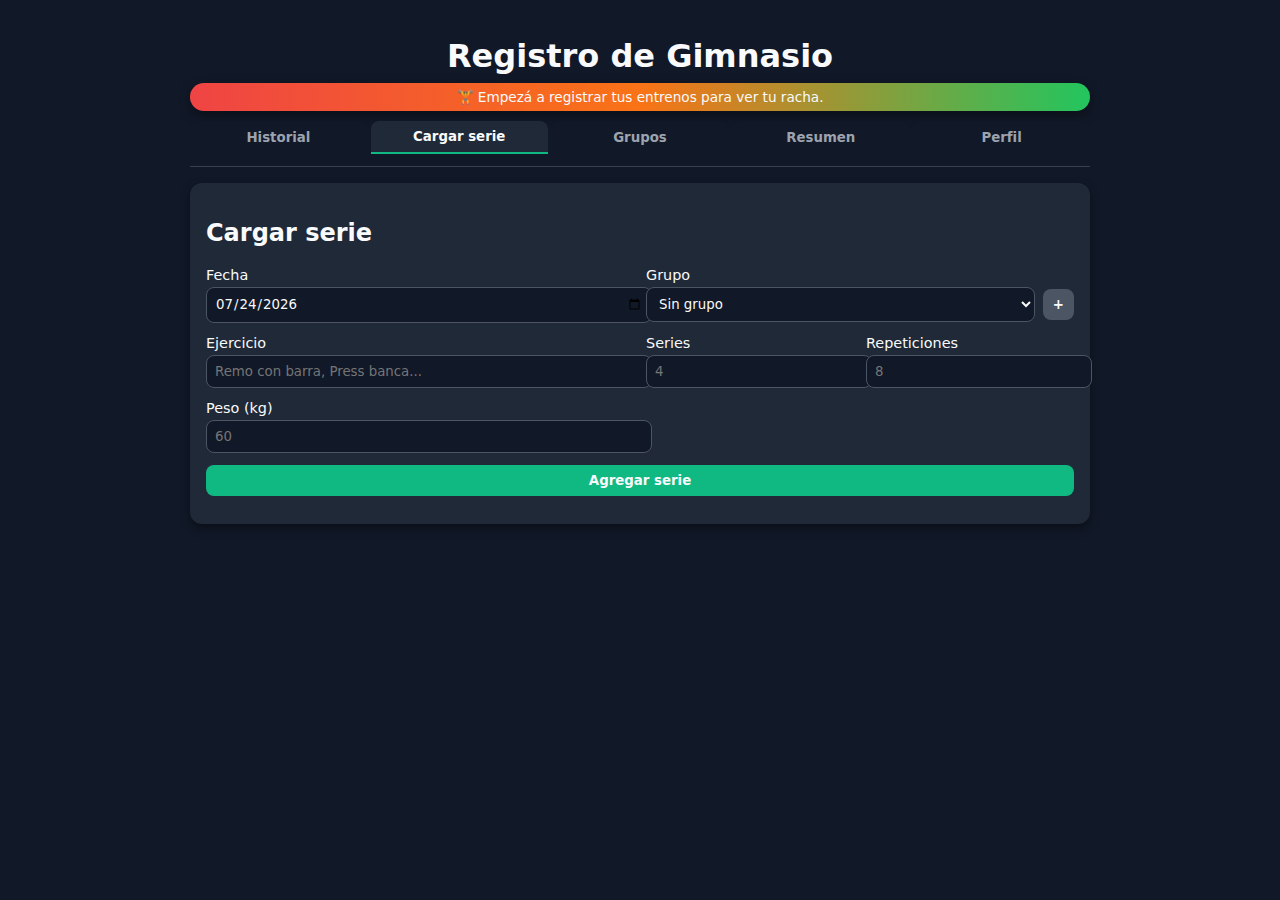
<file: index_old.html>
<!DOCTYPE html>
<html lang="es">
<head>
  <meta charset="UTF-8" />
  <meta name="viewport" content="width=device-width, initial-scale=1.0" />
  <title>Registro de Gimnasio</title>

  <!-- Color de la barra (PWA) -->
  <meta name="theme-color" content="#111827" />

  <!-- Manifest de la PWA -->
  <link rel="manifest" href="manifest.webmanifest" />

  <!-- Iconos (deben existir en /icons) -->
  <link rel="icon" type="image/png" sizes="192x192" href="icons/icon-192.png" />
  <link rel="icon" type="image/png" sizes="512x512" href="icons/icon-512.png" />
  <link rel="apple-touch-icon" href="icons/icon-192.png" />

  <!-- Estilos -->
  <style>
    body {
      font-family: system-ui, -apple-system, BlinkMacSystemFont, "Segoe UI", sans-serif;
      max-width: 900px;
      margin: 0 auto;
      padding: 16px;
      background: #111827;
      color: #f9fafb;
    }

    h1 {
      text-align: center;
      margin-bottom: 8px;
    }

    /* Banner de racha */
    .streak-banner {
      margin: 0 auto 10px auto;
      max-width: 900px;
      padding: 6px 12px;
      border-radius: 999px;
      background: linear-gradient(90deg, #ef4444, #f97316, #22c55e);
      color: #f9fafb;
      font-size: 0.85rem;
      text-align: center;
      box-shadow: 0 4px 12px rgba(0,0,0,0.4);
      white-space: nowrap;
      overflow: hidden;
      text-overflow: ellipsis;
    }

    /* Tabs / solapas */
    .tabs {
      display: flex;
      border-bottom: 1px solid #374151;
      margin-bottom: 16px;
      gap: 4px;
    }

    .tab-button {
      flex: 1;
      padding: 8px 12px;
      border: none;
      background: #111827;
      color: #9ca3af;
      cursor: pointer;
      font-weight: 600;
      border-radius: 8px 8px 0 0;
    }

    .tab-button.active {
      background: #1f2937;
      color: #f9fafb;
      border-bottom: 2px solid #10b981;
    }

    .tab-content {
      display: none;
    }

    .tab-content.active {
      display: block;
    }

    .card {
      background: #1f2937;
      padding: 16px;
      border-radius: 12px;
      box-shadow: 0 4px 10px rgba(0,0,0,0.4);
      margin-bottom: 20px;
    }

    label {
      font-size: 0.9rem;
      display: block;
      margin-bottom: 4px;
    }

    input, select, button, textarea {
      width: 100%;
      padding: 8px;
      margin-bottom: 12px;
      border-radius: 8px;
      border: 1px solid #4b5563;
      background: #111827;
      color: #f9fafb;
      font-family: inherit;
      resize: vertical;
    }

    button {
      cursor: pointer;
      font-weight: 600;
      border: none;
    }

    .btn-primary {
      background: #10b981;
    }

    .btn-danger {
      background: #b91c1c;
    }

    .btn-secondary {
      background: #4b5563;
    }

    .btn-xs {
      padding: 4px 6px;
      font-size: 0.75rem;
    }

    .btn-active {
      box-shadow: 0 0 0 2px #10b981;
    }

    table {
      width: 100%;
      border-collapse: collapse;
      font-size: 0.9rem;
    }

    th, td {
      border-bottom: 1px solid #374151;
      padding: 8px;
      text-align: center;
    }

    th {
      background: #111827;
      position: sticky;
      top: 0;
    }

    .actions {
      display: flex;
      gap: 8px;
      flex-wrap: wrap;
      margin-top: 8px;
      margin-bottom: 8px;
    }

    .actions > * {
      flex: 1 1 110px;
    }

    @media (min-width: 640px) {
      .grid-2 {
        display: grid;
        grid-template-columns: repeat(2, minmax(0, 1fr));
        gap: 12px;
      }
    }

    .summary {
      font-size: 0.85rem;
      opacity: 0.9;
      margin-bottom: 6px;
    }

    .group-row-inner {
      display: flex;
      gap: 8px;
      align-items: center;
    }

    .group-row-inner select {
      flex: 1 1 auto;
      margin-bottom: 0;
    }

    .group-add-btn {
      width: auto;
      padding-inline: 10px;
      margin-bottom: 0;
    }

    .group-new-input {
      margin-top: 4px;
    }

    /* Modal de confirmación propio */
    .app-modal-backdrop {
      position: fixed;
      inset: 0;
      background: rgba(0,0,0,0.75);
      display: none;
      align-items: center;
      justify-content: center;
      z-index: 50;
    }

    .app-modal-backdrop.active {
      display: flex;
    }

    .app-modal {
      background: #1f2937;
      border-radius: 12px;
      padding: 16px;
      max-width: 360px;
      width: 100%;
      box-shadow: 0 10px 25px rgba(0,0,0,0.6);
    }

    .app-modal h3 {
      margin: 0 0 8px 0;
      font-size: 1.05rem;
    }

    .app-modal p {
      margin: 0 0 12px 0;
      font-size: 0.9rem;
      white-space: pre-line;
    }

    .app-modal-actions {
      display: flex;
      gap: 8px;
      margin-top: 8px;
    }

    .app-modal-actions button {
      flex: 1 1 0;
      margin-bottom: 0;
    }

    /* Toast */
    #toast {
      position: fixed;
      bottom: 16px;
      left: 50%;
      transform: translateX(-50%);
      background: #111827;
      color: #f9fafb;
      padding: 8px 14px;
      border-radius: 999px;
      border: 1px solid #10b981;
      box-shadow: 0 8px 20px rgba(0,0,0,0.5);
      font-size: 0.85rem;
      display: none;
      z-index: 60;
    }

    /* Resumen */
    .summary-cards {
      display: grid;
      grid-template-columns: repeat(auto-fit, minmax(140px, 1fr));
      gap: 8px;
      margin-top: 8px;
      margin-bottom: 12px;
    }

    .summary-card {
      background: #111827;
      border-radius: 10px;
      padding: 8px;
      border: 1px solid #374151;
      font-size: 0.85rem;
    }

    .summary-card-title {
      font-weight: 600;
      margin-bottom: 4px;
    }

    #summary-chart {
      background: #111827;
      border-radius: 10px;
      border: 1px solid #374151;
      margin: 8px 0 12px 0;
    }
  </style>
</head>
<body>
  <h1>Registro de Gimnasio</h1>

  <!-- Banner de racha -->
  <div id="streak-banner" class="streak-banner">
    🏋️ Empezá a registrar tus entrenos para ver tu racha.
  </div>

  <!-- Solapas -->
  <div class="tabs">
    <button class="tab-button" data-tab="history">Historial</button>
    <button class="tab-button active" data-tab="entry">Cargar serie</button>
    <button class="tab-button" data-tab="groups">Grupos</button>
    <button class="tab-button" data-tab="summary">Resumen</button>
    <button class="tab-button" data-tab="profile">Perfil</button>
  </div>

  <!-- SOLAPA 2: Cargar serie -->
  <div id="tab-entry" class="tab-content active">
    <div class="card">
      <h2>Cargar serie</h2>
      <div id="edit-indicator" class="summary" style="display:none;color:#fbbf24;margin-bottom:8px;"></div>
      <form id="workout-form">
        <div class="grid-2">
          <div>
            <label for="date">Fecha</label>
            <input type="date" id="date" required />
          </div>
          <div>
            <label for="group-select">Grupo</label>
            <div class="group-row-inner">
              <select id="group-select">
                <option value="">Sin grupo</option>
              </select>
              <button type="button" id="group-add-btn" class="btn-secondary group-add-btn">+</button>
            </div>
            <input
              type="text"
              id="group-new"
              class="group-new-input"
              placeholder="Nuevo grupo..."
              style="display:none;"
            />
          </div>
        </div>

        <div class="grid-2">
          <div>
            <label for="exercise">Ejercicio</label>
            <input type="text" id="exercise" placeholder="Remo con barra, Press banca..." required />
          </div>
          <div class="grid-2" style="display:grid; grid-template-columns:repeat(2,minmax(0,1fr)); gap:12px;">
            <div>
              <label for="sets">Series</label>
              <input type="number" id="sets" min="1" placeholder="4" required />
            </div>
            <div>
              <label for="reps">Repeticiones</label>
              <input type="number" id="reps" min="1" placeholder="8" required />
            </div>
          </div>
        </div>

        <div class="grid-2">
          <div>
            <label for="weight">Peso (kg)</label>
            <input type="number" step="0.5" id="weight" min="0" placeholder="60" required />
          </div>
        </div>

        <button type="submit" id="submit-series" class="btn-primary">Agregar serie</button>
        <button type="button" id="cancel-edit" class="btn-secondary" style="display:none;">Cancelar edición</button>
      </form>
    </div>
  </div>

  <!-- SOLAPA 1: Historial -->
  <div id="tab-history" class="tab-content">
    <div class="card">
      <h2>Historial</h2>

      <!-- Fila 1 -->
      <div class="actions">
        <button id="filter-today" class="btn-secondary">Hoy</button>
        <button id="filter-all" class="btn-secondary">Todo</button>
        <select id="group-filter">
          <option value="all">Grupos (todos)</option>
        </select>
        <button id="delete-selected" class="btn-danger">Borrar series</button>
        <button id="clear-all" class="btn-danger">Borrar TODOS</button>
      </div>

      <!-- Fila 2: rango fechas -->
      <div class="actions">
        <input type="date" id="filter-from" />
        <input type="date" id="filter-to" />
        <button id="filter-range" class="btn-secondary">Rango fechas</button>
      </div>

      <!-- Fila 3: filtros extra -->
      <div class="actions">
        <input type="text" id="filter-exercise" placeholder="Buscar ejercicio..." />
        <button id="filter-prs" class="btn-secondary">Solo PRs</button>
        <button id="filter-advanced-clear" class="btn-secondary">Limpiar filtros extra</button>
      </div>

      <!-- Fila 4: export/import -->
      <div class="actions">
        <button id="export-json" class="btn-secondary">Exportar datos</button>
        <button id="import-json" class="btn-secondary">Importar datos</button>
        <input type="file" id="import-file" accept="application/json" style="display:none;" />
      </div>

      <div id="summary" class="summary"></div>

      <div style="max-height: 400px; overflow-y: auto; margin-top: 4px;">
        <table>
          <thead>
            <tr>
              <th></th>
              <th>Editar</th>
              <th>Fecha</th>
              <th>Grupo</th>
              <th>Ejercicio</th>
              <th>Series</th>
              <th>Reps</th>
              <th>Peso (kg)</th>
            </tr>
          </thead>
          <tbody id="log-body"></tbody>
        </table>
      </div>
    </div>
  </div>

  <!-- SOLAPA 3: Grupos -->
  <div id="tab-groups" class="tab-content">
    <div class="card">
      <h2>Grupos</h2>

      <form id="group-admin-form">
        <div class="grid-2">
          <div>
            <label for="group-admin-name">Nombre del grupo</label>
            <input type="text" id="group-admin-name" placeholder="Ej: Espalda, Pecho + Tríceps" />
          </div>
          <div>
            <label for="group-admin-info">Info del grupo (opcional)</label>
            <input type="text" id="group-admin-info" placeholder="Ej: Día de tirón, espalda y bíceps" />
          </div>
        </div>
        <button type="submit" class="btn-primary">Agregar / actualizar grupo</button>
      </form>

      <div style="max-height: 400px; overflow-y: auto; margin-top: 8px;">
        <table>
          <thead>
            <tr>
              <th></th>
              <th>#</th>
              <th>Grupo</th>
              <th>Info</th>
            </tr>
          </thead>
          <tbody id="groups-body"></tbody>
        </table>
      </div>

      <div class="actions" style="margin-top:8px;">
        <button id="groups-save-btn" class="btn-secondary">Guardar cambios de info</button>
        <button id="groups-delete-btn" class="btn-danger">Borrar grupos seleccionados</button>
      </div>
    </div>
  </div>

  <!-- SOLAPA 4: Resumen -->
  <div id="tab-summary" class="tab-content">
    <div class="card">
      <h2>Resumen</h2>

      <div class="actions">
        <button class="btn-secondary summary-period" data-period="week">Esta semana</button>
        <button class="btn-secondary summary-period" data-period="month">Este mes</button>
        <button class="btn-secondary summary-period" data-period="year">Este año</button>
        <button class="btn-secondary summary-period" data-period="all">Histórico</button>
      </div>

      <div id="summary-period-label" class="summary"></div>

      <div id="summary-stats" class="summary-cards"></div>

      <canvas id="summary-chart" height="160"></canvas>

      <h3 style="margin-top:4px; margin-bottom:4px; font-size:1rem;">PR por ejercicio</h3>
      <div style="max-height: 320px; overflow-y: auto;">
        <table>
          <thead>
            <tr>
              <th>Ejercicio</th>
              <th>PR (kg)</th>
              <th>1RM estimado (kg)</th>
              <th>Fecha</th>
              <th>Grupo</th>
            </tr>
          </thead>
          <tbody id="summary-pr-body"></tbody>
        </table>
      </div>

      <p class="summary" style="margin-top:8px;">
        Nota: el resumen usa el volumen total (series × repeticiones × peso) y tus PR como indicadores reales de progreso.
        El tiempo total se estima con los minutos por serie que configures en tu Perfil.
        No se estiman kilos de masa muscular ganada porque para eso haría falta también peso corporal, % de grasa, dieta y descanso.
      </p>
    </div>
  </div>

  <!-- SOLAPA 5: Perfil -->
  <div id="tab-profile" class="tab-content">
    <div class="card">
      <h2>Perfil</h2>
      <form id="profile-form">
        <div class="grid-2">
          <div>
            <label for="profile-name">Nombre (opcional)</label>
            <input type="text" id="profile-name" placeholder="Juan, JP, etc." />
          </div>
          <div>
            <label for="profile-birth-year">Año de nacimiento</label>
            <input type="number" id="profile-birth-year" placeholder="1995" />
          </div>
        </div>

        <div class="grid-2">
          <div>
            <label for="profile-height">Altura (cm)</label>
            <input type="number" id="profile-height" placeholder="175" />
          </div>
          <div>
            <label for="profile-weight">Peso actual (kg)</label>
            <input type="number" step="0.1" id="profile-weight" placeholder="80" />
          </div>
        </div>

        <div class="grid-2">
          <div>
            <label for="profile-minutes-per-set">Minutos por serie</label>
            <input type="number" step="0.1" id="profile-minutes-per-set" placeholder="1.5" />
          </div>
          <div>
            <label for="profile-goal">Objetivo</label>
            <input type="text" id="profile-goal" placeholder="Ganar músculo, fuerza, recomposición, etc." />
          </div>
        </div>

        <label for="profile-notes">Notas (opcional)</label>
        <textarea id="profile-notes" rows="2" placeholder="Rutina actual, recordatorios, lesiones, etc."></textarea>

        <button type="submit" class="btn-primary">Guardar perfil</button>
      </form>

      <p class="summary">
        Estos datos se guardan solo en este navegador (localStorage). Si borrás el historial del navegador, se pierden.
      </p>
    </div>
  </div>

  <!-- MODAL DE CONFIRMACIÓN -->
  <div id="confirm-modal" class="app-modal-backdrop">
    <div class="app-modal">
      <h3>Confirmar acción</h3>
      <p id="confirm-message"></p>
      <div class="app-modal-actions">
        <button id="confirm-cancel" class="btn-secondary" type="button">Cancelar</button>
        <button id="confirm-ok" class="btn-danger" type="button">Aceptar</button>
      </div>
    </div>
  </div>

  <!-- TOAST -->
  <div id="toast"></div>

  <!-- JS PRINCIPAL TODO EN UN SOLO SCRIPT -->
  <script>
    const STORAGE_KEY  = "gym-entries-v1";
    const GROUPS_KEY   = "gym-groups-v1";
    const PROFILE_KEY  = "gym-profile-v1";
    const MINUTOS_POR_SERIE_DEFAULT = 1.5;

    const form           = document.getElementById("workout-form");
    const dateInput      = document.getElementById("date");
    const exerciseInput  = document.getElementById("exercise");
    const setsInput      = document.getElementById("sets");
    const repsInput      = document.getElementById("reps");
    const weightInput    = document.getElementById("weight");
    const groupSelect    = document.getElementById("group-select");
    const groupAddBtn    = document.getElementById("group-add-btn");
    const groupNewInput  = document.getElementById("group-new");
    const submitSeriesBtn= document.getElementById("submit-series");
    const cancelEditBtn  = document.getElementById("cancel-edit");
    const editIndicator  = document.getElementById("edit-indicator");

    let editingIndex = null;

    const logBody           = document.getElementById("log-body");
    const filterTodayBtn    = document.getElementById("filter-today");
    const filterAllBtn      = document.getElementById("filter-all");
    const clearAllBtn       = document.getElementById("clear-all");
    const deleteSelectedBtn = document.getElementById("delete-selected");
    const groupFilter       = document.getElementById("group-filter");
    const summaryDiv        = document.getElementById("summary");

    const filterFromInput   = document.getElementById("filter-from");
    const filterToInput     = document.getElementById("filter-to");
    const filterRangeBtn    = document.getElementById("filter-range");

    const filterExerciseInput   = document.getElementById("filter-exercise");
    const filterPRsBtn          = document.getElementById("filter-prs");
    const filterAdvancedClear   = document.getElementById("filter-advanced-clear");
    let exerciseSearch = "";
    let onlyPRs = false;

    const exportBtn       = document.getElementById("export-json");
    const importBtn       = document.getElementById("import-json");
    const importFileInput = document.getElementById("import-file");

    const groupAdminForm      = document.getElementById("group-admin-form");
    const groupAdminNameInput = document.getElementById("group-admin-name");
    const groupAdminInfoInput = document.getElementById("group-admin-info");
    const groupsBody          = document.getElementById("groups-body");
    const groupsSaveBtn       = document.getElementById("groups-save-btn");
    const groupsDeleteBtn     = document.getElementById("groups-delete-btn");

    const summaryPeriodLabel = document.getElementById("summary-period-label");
    const summaryStatsDiv    = document.getElementById("summary-stats");
    const summaryPrBody      = document.getElementById("summary-pr-body");
    const summaryPeriodBtns  = document.querySelectorAll(".summary-period");
    const summaryChart       = document.getElementById("summary-chart");
    const chartCtx           = summaryChart.getContext("2d");

    const profileForm          = document.getElementById("profile-form");
    const profileNameInput     = document.getElementById("profile-name");
    const profileBirthYearInput= document.getElementById("profile-birth-year");
    const profileHeightInput   = document.getElementById("profile-height");
    const profileWeightInput   = document.getElementById("profile-weight");
    const profileGoalInput     = document.getElementById("profile-goal");
    const profileNotesInput    = document.getElementById("profile-notes");
    const profileMinutesInput  = document.getElementById("profile-minutes-per-set");

    const tabButtons  = document.querySelectorAll(".tab-button");
    const tabContents = document.querySelectorAll(".tab-content");

    const confirmModal    = document.getElementById("confirm-modal");
    const confirmMessage  = document.getElementById("confirm-message");
    const confirmCancel   = document.getElementById("confirm-cancel");
    const confirmOk       = document.getElementById("confirm-ok");
    let confirmHandler    = null;

    const toastEl = document.getElementById("toast");
    let toastTimeout = null;

    const streakBanner = document.getElementById("streak-banner");

    let profile = null;

    function openConfirm(message, onConfirm) {
      confirmMessage.textContent = message;
      confirmHandler = onConfirm;
      confirmModal.classList.add("active");
    }

    function closeConfirm() {
      confirmModal.classList.remove("active");
      confirmHandler = null;
    }

    confirmCancel.addEventListener("click", () => closeConfirm());
    confirmOk.addEventListener("click", () => {
      if (typeof confirmHandler === "function") confirmHandler();
      closeConfirm();
    });

    function showToast(message, duration = 2500) {
      toastEl.textContent = message;
      toastEl.style.display = "block";
      if (toastTimeout) clearTimeout(toastTimeout);
      toastTimeout = setTimeout(() => {
        toastEl.style.display = "none";
      }, duration);
    }

    function activateTab(name) {
      tabButtons.forEach(btn => {
        btn.classList.toggle("active", btn.dataset.tab === name);
      });
      tabContents.forEach(tab => {
        tab.classList.toggle("active", tab.id === "tab-" + name);
      });
    }

    tabButtons.forEach(btn => {
      btn.addEventListener("click", () => activateTab(btn.dataset.tab));
    });

    function setToday() {
      const today = new Date();
      const yyyy = today.getFullYear();
      const mm   = String(today.getMonth() + 1).padStart(2, "0");
      const dd   = String(today.getDate()).padStart(2, "0");
      dateInput.value = `${yyyy}-${mm}-${dd}`;
    }

    function loadEntries() {
      try {
        const raw = localStorage.getItem(STORAGE_KEY);
        return raw ? JSON.parse(raw) : [];
      } catch {
        return [];
      }
    }

    function saveEntries(entries) {
      localStorage.setItem(STORAGE_KEY, JSON.stringify(entries));
    }

    function loadGroups() {
      try {
        const raw = localStorage.getItem(GROUPS_KEY);
        if (!raw) return [];
        const data = JSON.parse(raw);
        if (!Array.isArray(data)) return [];
        if (data.length === 0) return [];
        if (typeof data[0] === "string") {
          return data.map(name => ({ name: String(name), info: "" }));
        }
        if (typeof data[0] === "object" && data[0] && "name" in data[0]) {
          return data.map(g => ({ name: String(g.name), info: g.info ? String(g.info) : "" }));
        }
        return [];
      } catch {
        return [];
      }
    }

    function saveGroups(groups) {
      localStorage.setItem(GROUPS_KEY, JSON.stringify(groups));
    }

    function loadProfile() {
      try {
        const raw = localStorage.getItem(PROFILE_KEY);
        return raw ? JSON.parse(raw) : {};
      } catch {
        return {};
      }
    }

    function saveProfile(newProfile) {
      localStorage.setItem(PROFILE_KEY, JSON.stringify(newProfile));
    }

    function ensureGroupStored(groupName) {
      const name = String(groupName || "").trim();
      if (!name) return;
      let groups = loadGroups();
      if (!groups.some(g => g.name === name)) {
        groups.push({ name, info: "" });
        groups.sort((a, b) => a.name.localeCompare(b.name));
        saveGroups(groups);
      }
    }

    function initGroupsFromEntriesIfEmpty() {
      let groups = loadGroups();
      if (groups.length > 0) return;

      const entries = loadEntries();
      const set = new Set();
      entries.forEach(e => {
        if (e.group && String(e.group).trim() !== "") set.add(String(e.group).trim());
      });

      groups = Array.from(set)
        .sort((a, b) => a.localeCompare(b))
        .map(name => ({ name, info: "" }));

      saveGroups(groups);
    }

    function populateGroupSelect(selected = "") {
      const groups = loadGroups();
      groupSelect.innerHTML = "";
      const optNone = document.createElement("option");
      optNone.value = "";
      optNone.textContent = "Sin grupo";
      groupSelect.appendChild(optNone);

      groups.forEach(g => {
        const opt = document.createElement("option");
        opt.value = g.name;
        opt.textContent = g.name;
        groupSelect.appendChild(opt);
      });

      if (selected && groups.some(g => g.name === selected)) {
        groupSelect.value = selected;
      } else {
        groupSelect.value = "";
      }
    }

    function fillProfileForm() {
      const p = profile || {};
      profileNameInput.value      = p.name || "";
      profileBirthYearInput.value = p.birthYear || "";
      profileHeightInput.value    = p.height || "";
      profileWeightInput.value    = p.weight || "";
      profileGoalInput.value      = p.goal || "";
      profileNotesInput.value     = p.notes || "";
      const mins = p.minutesPerSet != null ? p.minutesPerSet : MINUTOS_POR_SERIE_DEFAULT;
      profileMinutesInput.value   = mins;
    }

    function resetEditMode() {
      editingIndex = null;
      submitSeriesBtn.textContent = "Agregar serie";
      cancelEditBtn.style.display = "none";
      editIndicator.style.display = "none";
      editIndicator.textContent   = "";
      form.reset();
      setToday();
      groupNewInput.style.display = "none";
      groupNewInput.value = "";
    }

    let currentFilter = "today";
    let currentGroup  = "all";
    let currentFrom   = "";
    let currentTo     = "";

    function renderEntries() {
      const entries = loadEntries();
      logBody.innerHTML = "";
      summaryDiv.textContent = "";

      let todayStr = null;
      if (currentFilter === "today") {
        const d  = new Date();
        const yy = d.getFullYear();
        const mm = String(d.getMonth() + 1).padStart(2, "0");
        const dd = String(d.getDate()).padStart(2, "0");
        todayStr = `${yy}-${mm}-${dd}`;
      }

      let filtered = entries
        .map((e, index) => ({ ...e, index }))
        .filter(e => {
          if (currentFilter === "today") {
            return e.date === todayStr;
          }
          if (currentFilter === "range") {
            if (currentFrom && e.date < currentFrom) return false;
            if (currentTo && e.date > currentTo)   return false;
          }
          return true;
        });

      const uniqueGroups = Array.from(
        new Set(
          filtered.map(r => r.group || "").filter(g => g.trim() !== "")
        )
      ).sort((a, b) => a.localeCompare(b));

      groupFilter.innerHTML = "";
      const optAll = document.createElement("option");
      optAll.value = "all";
      optAll.textContent = "Grupos (todos)";
      groupFilter.appendChild(optAll);
      uniqueGroups.forEach(g => {
        const opt = document.createElement("option");
        opt.value = g;
        opt.textContent = g;
        groupFilter.appendChild(opt);
      });

      if (currentGroup !== "all" && !uniqueGroups.includes(currentGroup)) {
        currentGroup = "all";
      }
      groupFilter.value = currentGroup;

      if (currentGroup !== "all") {
        filtered = filtered.filter(r => (r.group || "") === currentGroup);
      }

      if (exerciseSearch.trim()) {
        const s = exerciseSearch.trim().toLowerCase();
        filtered = filtered.filter(e => (e.exercise || "").toLowerCase().includes(s));
      }

      if (onlyPRs) {
        const maxByExercise = {};
        filtered.forEach(e => {
          const ex = e.exercise || "";
          const w  = Number(e.weight) || 0;
          if (!(ex in maxByExercise) || w > maxByExercise[ex]) {
            maxByExercise[ex] = w;
          }
        });
        filtered = filtered.filter(e => {
          const ex = e.exercise || "";
          const w  = Number(e.weight) || 0;
          return maxByExercise[ex] != null && w === maxByExercise[ex];
        });
      }

      filtered.sort((a, b) => b.date.localeCompare(a.date));

      if (filtered.length === 0) {
        const tr = document.createElement("tr");
        const td = document.createElement("td");
        td.colSpan = 8;
        td.textContent = "Sin registros para el filtro actual.";
        tr.appendChild(td);
        logBody.appendChild(tr);
        return;
      }

      if (currentGroup !== "all") {
        const totalSeries = filtered.reduce((acc, r) => acc + (Number(r.sets) || 0), 0);
        const totalReps   = filtered.reduce((acc, r) => acc + (Number(r.sets) || 0) * (Number(r.reps) || 0), 0);
        const maxPeso     = filtered.reduce((max, r) => Math.max(max, Number(r.weight) || 0), 0);

        summaryDiv.textContent =
          `Grupo: ${currentGroup} | Series totales: ${totalSeries} | Reps estimadas: ${totalReps} | Peso máximo: ${maxPeso} kg`;
      }

      filtered.forEach(entry => {
        const tr = document.createElement("tr");
        tr.innerHTML = `
          <td><input type="checkbox" class="row-select" data-index="${entry.index}"></td>
          <td><button type="button" class="btn-secondary btn-xs edit-entry" data-index="${entry.index}">✏️</button></td>
          <td>${entry.date}</td>
          <td>${entry.group || "-"}</td>
          <td>${entry.exercise}</td>
          <td>${entry.sets}</td>
          <td>${entry.reps}</td>
          <td>${entry.weight}</td>
        `;
        logBody.appendChild(tr);
      });
    }

    function renderGroupsTab() {
      const groups = loadGroups();
      groupsBody.innerHTML = "";

      if (groups.length === 0) {
        const tr = document.createElement("tr");
        const td = document.createElement("td");
        td.colSpan = 4;
        td.textContent = "Todavía no tenés grupos creados.";
        tr.appendChild(td);
        groupsBody.appendChild(tr);
        return;
      }

      groups.forEach((g, idx) => {
        const tr = document.createElement("tr");
        tr.dataset.name = g.name;
        const safeInfo = (g.info || "").replace(/"/g, "&quot;");
        tr.innerHTML = `
          <td><input type="checkbox" class="group-select" data-name="${g.name}"></td>
          <td>${idx + 1}</td>
          <td>${g.name}</td>
          <td><input type="text" value="${safeInfo}" /></td>
        `;
        groupsBody.appendChild(tr);
      });
    }

    function parseDate(dateStr) {
      if (!dateStr) return null;
      const [y, m, d] = dateStr.split("-").map(Number);
      return new Date(y, m - 1, d);
    }

    function getEntriesForPeriod(period) {
      const entries = loadEntries();
      const today = new Date();
      const todayStart = new Date(today.getFullYear(), today.getMonth(), today.getDate());

      return entries.filter(e => {
        const d = parseDate(e.date);
        if (!d) return false;
        const dayStart = new Date(d.getFullYear(), d.getMonth(), d.getDate());
        const diffDays = (todayStart - dayStart) / (1000 * 60 * 60 * 24);

        if (period === "week") {
          return diffDays >= 0 && diffDays < 7;
        } else if (period === "month") {
          return d.getFullYear() === today.getFullYear() &&
                 d.getMonth() === today.getMonth();
        } else if (period === "year") {
          return d.getFullYear() === today.getFullYear();
        } else {
          return true;
        }
      });
    }

    function humanLabelForPeriod(period) {
      if (period === "week")  return "Esta semana (últimos 7 días)";
      if (period === "month") return "Este mes";
      if (period === "year")  return "Este año";
      return "Todo el historial";
    }

    function computeStreaks() {
      const entries = loadEntries();
      const datesSet = new Set(entries.map(e => e.date).filter(Boolean));
      const dates = Array.from(datesSet)
        .map(parseDate)
        .filter(Boolean)
        .sort((a, b) => a - b);

      if (dates.length === 0) return { current: 0, best: 0 };

      let best = 1;
      let current = 1;

      for (let i = 1; i < dates.length; i++) {
        const diffDays = (dates[i] - dates[i-1]) / (1000 * 60 * 60 * 24);
        if (diffDays === 1) {
          current++;
          if (current > best) best = current;
        } else if (diffDays > 1) {
          current = 1;
        }
      }

      const today = new Date();
      const last = dates[dates.length - 1];
      const diffToToday = (new Date(today.getFullYear(), today.getMonth(), today.getDate()) -
                           new Date(last.getFullYear(), last.getMonth(), last.getDate())) /
                          (1000 * 60 * 60 * 24);
      let currentFromToday = current;
      if (diffToToday > 1) currentFromToday = 0;

      return { current: currentFromToday, best };
    }

    function updateStreakBanner() {
      const { current, best } = computeStreaks();

      if (current > 0) {
        const daysText = current === 1 ? "1 día" : current + " días";
        streakBanner.textContent =
          `🔥 Llevás una racha de ${daysText} entrenando seguido. ¡Seguí así! 💪 (Mejor racha: ${best} días)`;
      } else if (best > 0) {
        streakBanner.textContent =
          `🏁 Tu mejor racha fue de ${best} días seguidos. ¡Hoy podés arrancar otra!`;
      } else {
        streakBanner.textContent =
          "🏋️ Empezá a registrar tus entrenos para ver tu racha.";
      }
    }

    function computeWeeklyVolume() {
      const entries = loadEntries();
      const weeks = {};

      entries.forEach(e => {
        const d = parseDate(e.date);
        if (!d) return;
        const sets = Number(e.sets) || 0;
        const reps = Number(e.reps) || 0;
        const w    = Number(e.weight) || 0;
        const vol  = sets * reps * w;

        const year = d.getFullYear();
        const startOfYear = new Date(year, 0, 1);
        const dayOfYear = Math.floor((d - startOfYear) / (1000*60*60*24)) + 1;
        const weekNum = Math.ceil(dayOfYear / 7);

        const key = `${year}-W${String(weekNum).padStart(2,"0")}`;
        weeks[key] = (weeks[key] || 0) + vol;
      });

      return Object.entries(weeks)
        .map(([week, volume]) => ({ week, volume }))
        .sort((a, b) => a.week.localeCompare(b.week))
        .slice(-8);
    }

    function drawWeeklyChart() {
      const data = computeWeeklyVolume();
      const ctx = chartCtx;
      const canvas = summaryChart;
      ctx.clearRect(0, 0, canvas.width, canvas.height);

      if (data.length === 0) {
        ctx.fillStyle = "#9ca3af";
        ctx.font = "12px system-ui";
        ctx.fillText("Sin datos suficientes para gráfico semanal.", 10, canvas.height / 2);
        return;
      }

      const padding = 20;
      const w = canvas.width;
      const h = canvas.height;
      const innerW = w - padding * 2;
      const innerH = h - padding * 2;

      const maxVol = Math.max(...data.map(d => d.volume)) || 1;

      const barWidth = innerW / data.length * 0.6;
      const gap = innerW / data.length * 0.4;

      ctx.strokeStyle = "#4b5563";
      ctx.beginPath();
      ctx.moveTo(padding, padding + innerH);
      ctx.lineTo(padding + innerW, padding + innerH);
      ctx.stroke();

      ctx.fillStyle = "#10b981";

      data.forEach((item, idx) => {
        const x = padding + idx * (barWidth + gap) + gap / 2;
        const barHeight = innerH * (item.volume / maxVol);
        const y = padding + innerH - barHeight;
        ctx.fillRect(x, y, barWidth, barHeight);
      });

      ctx.fillStyle = "#9ca3af";
      ctx.font = "10px system-ui";
      data.forEach((item, idx) => {
        const x = padding + idx * (barWidth + gap) + gap / 2;
        const label = item.week.slice(-3);
        ctx.fillText(label, x, h - 5);
      });
    }

    function renderSummary(period) {
      const entries = getEntriesForPeriod(period);
      summaryPeriodLabel.textContent = humanLabelForPeriod(period);
      summaryStatsDiv.innerHTML = "";
      summaryPrBody.innerHTML = "";

      if (entries.length === 0) {
        summaryStatsDiv.innerHTML = "<div class='summary-card'>Sin registros para este período.</div>";
        drawWeeklyChart();
        updateStreakBanner();
        return;
      }

      let totalSeries = 0;
      let totalReps   = 0;
      let totalVolume = 0;
      const daysSet   = new Set();
      const exerciseCounts = {};
      const prs = {};

      entries.forEach(e => {
        const sets = Number(e.sets) || 0;
        const reps = Number(e.reps) || 0;
        const w    = Number(e.weight) || 0;

        totalSeries += sets;
        totalReps   += sets * reps;
        totalVolume += sets * reps * w;

        if (e.date) daysSet.add(e.date);

        const exName = e.exercise || "Sin nombre";
        exerciseCounts[exName] = (exerciseCounts[exName] || 0) + 1;

        const est1RM = w * (1 + (reps / 30));

        if (!prs[exName] || est1RM > prs[exName].est1RM) {
          prs[exName] = {
            weight: w,
            reps,
            est1RM,
            date: e.date,
            group: e.group || ""
          };
        }
      });

      const daysTrained = daysSet.size;
      const avgSeriesPerDay = daysTrained ? (totalSeries / daysTrained) : 0;
      const avgVolumePerDay = daysTrained ? (totalVolume / daysTrained) : 0;

      const minutesPerSet = profile && profile.minutesPerSet
        ? Number(profile.minutesPerSet)
        : MINUTOS_POR_SERIE_DEFAULT;

      const totalMinutes = totalSeries * minutesPerSet;
      const totalHours   = totalMinutes / 60;
      const minutesPerDay = daysTrained ? totalMinutes / daysTrained : 0;

      const streaks = computeStreaks();

      let mostFreqExercise = "-";
      let mostFreqCount = 0;
      Object.entries(exerciseCounts).forEach(([name, count]) => {
        if (count > mostFreqCount) {
          mostFreqCount = count;
          mostFreqExercise = name;
        }
      });

      const formatNumber = (n, dec = 1) =>
        n.toLocaleString("es-AR", { maximumFractionDigits: dec });

      const perfilTexto = (() => {
        const parts = [];
        if (profile && profile.height) parts.push(`${profile.height} cm`);
        if (profile && profile.weight) parts.push(`${profile.weight} kg`);
        if (profile && profile.goal)   parts.push(profile.goal);
        return parts.length ? parts.join(" · ") : "Sin datos de perfil";
      })();

      summaryStatsDiv.innerHTML = `
        <div class="summary-card">
          <div class="summary-card-title">Series totales</div>
          <div>${formatNumber(totalSeries,0)}</div>
        </div>
        <div class="summary-card">
          <div class="summary-card-title">Reps totales</div>
          <div>${formatNumber(totalReps,0)}</div>
        </div>
        <div class="summary-card">
          <div class="summary-card-title">Volumen total</div>
          <div>${formatNumber(totalVolume)} kg</div>
        </div>
        <div class="summary-card">
          <div class="summary-card-title">Días entrenados</div>
          <div>${daysTrained}</div>
        </div>
        <div class="summary-card">
          <div class="summary-card-title">Series / día</div>
          <div>${formatNumber(avgSeriesPerDay)}</div>
        </div>
        <div class="summary-card">
          <div class="summary-card-title">Volumen / día</div>
          <div>${formatNumber(avgVolumePerDay)} kg</div>
        </div>
        <div class="summary-card">
          <div class="summary-card-title">Ejercicio más frecuente</div>
          <div>${mostFreqExercise}</div>
        </div>
        <div class="summary-card">
          <div class="summary-card-title">Tiempo estimado</div>
          <div>${formatNumber(totalHours)} h totales<br>${formatNumber(minutesPerDay)} min/día<br>Serie ~ ${formatNumber(minutesPerSet)} min</div>
        </div>
        <div class="summary-card">
          <div class="summary-card-title">Racha</div>
          <div>Actual: ${streaks.current} días<br>Mejor: ${streaks.best} días</div>
        </div>
        <div class="summary-card">
          <div class="summary-card-title">Datos perfil</div>
          <div>${perfilTexto}</div>
        </div>
      `;

      const exNames = Object.keys(prs).sort((a, b) => a.localeCompare(b));
      exNames.forEach(name => {
        const pr = prs[name];
        const tr = document.createElement("tr");
        tr.innerHTML = `
          <td>${name}</td>
          <td>${formatNumber(pr.weight)}</td>
          <td>${formatNumber(pr.est1RM)}</td>
          <td>${pr.date || "-"}</td>
          <td>${pr.group || "-"}</td>
        `;
        summaryPrBody.appendChild(tr);
      });

      drawWeeklyChart();
      updateStreakBanner();
    }

    summaryPeriodBtns.forEach(btn => {
      btn.addEventListener("click", () => renderSummary(btn.dataset.period));
    });

    groupAddBtn.addEventListener("click", () => {
      if (groupNewInput.style.display === "none") {
        groupNewInput.style.display = "block";
        groupNewInput.focus();
      } else {
        groupNewInput.style.display = "none";
        groupNewInput.value = "";
      }
    });

    form.addEventListener("submit", (e) => {
      e.preventDefault();

      const date     = dateInput.value;
      const exercise = exerciseInput.value.trim();
      const sets     = Number(setsInput.value);
      const reps     = Number(repsInput.value);
      const weight   = Number(weightInput.value);

      if (!exercise) {
        showToast("Falta el ejercicio.");
        return;
      }

      let group = "";
      const newGroupName = groupNewInput.value.trim();

      if (newGroupName) {
        group = newGroupName;
        ensureGroupStored(group);
        populateGroupSelect(group);
        groupNewInput.value = "";
        groupNewInput.style.display = "none";
      } else {
        group = groupSelect.value;
      }

      const entries = loadEntries();

      if (editingIndex !== null && editingIndex >= 0 && editingIndex < entries.length) {
        entries[editingIndex] = { date, group, exercise, sets, reps, weight };
      } else {
        entries.push({ date, group, exercise, sets, reps, weight });
      }

      saveEntries(entries);
      resetEditMode();
      renderEntries();
      renderGroupsTab();
      renderSummary("week");
      updateStreakBanner();
    });

    cancelEditBtn.addEventListener("click", () => {
      resetEditMode();
    });

    logBody.addEventListener("click", (e) => {
      const btn = e.target.closest(".edit-entry");
      if (!btn) return;
      const index = Number(btn.dataset.index);
      const entries = loadEntries();
      if (index < 0 || index >= entries.length) return;
      const entry = entries[index];

      if (entry.group && entry.group.trim() !== "") {
        ensureGroupStored(entry.group);
      }
      populateGroupSelect(entry.group || "");

      dateInput.value     = entry.date;
      exerciseInput.value = entry.exercise;
      setsInput.value     = entry.sets;
      repsInput.value     = entry.reps;
      weightInput.value   = entry.weight;
      groupSelect.value   = entry.group || "";

      editingIndex = index;
      submitSeriesBtn.textContent = "Guardar cambios";
      cancelEditBtn.style.display = "inline-block";
      editIndicator.style.display = "block";
      editIndicator.textContent = `Editando serie del ${entry.date} – ${entry.exercise}`;
      activateTab("entry");
    });

    filterTodayBtn.addEventListener("click", () => {
      currentFilter = "today";
      currentFrom   = "";
      currentTo     = "";
      filterFromInput.value = "";
      filterToInput.value   = "";
      renderEntries();
    });

    filterAllBtn.addEventListener("click", () => {
      currentFilter = "all";
      currentFrom   = "";
      currentTo     = "";
      filterFromInput.value = "";
      filterToInput.value   = "";
      renderEntries();
    });

    filterRangeBtn.addEventListener("click", () => {
      currentFrom = filterFromInput.value || "";
      currentTo   = filterToInput.value   || "";
      currentFilter = "range";
      renderEntries();
    });

    filterExerciseInput.addEventListener("input", () => {
      exerciseSearch = filterExerciseInput.value.toLowerCase();
      renderEntries();
    });

    filterPRsBtn.addEventListener("click", () => {
      onlyPRs = !onlyPRs;
      filterPRsBtn.classList.toggle("btn-active", onlyPRs);
      filterPRsBtn.textContent = onlyPRs ? "Ver todo" : "Solo PRs";
      renderEntries();
    });

    filterAdvancedClear.addEventListener("click", () => {
      exerciseSearch = "";
      onlyPRs = false;
      filterExerciseInput.value = "";
      filterPRsBtn.classList.remove("btn-active");
      filterPRsBtn.textContent = "Solo PRs";
      renderEntries();
    });

    clearAllBtn.addEventListener("click", () => {
      openConfirm("¿Seguro que querés borrar TODOS los registros?", () => {
        localStorage.removeItem(STORAGE_KEY);
        resetEditMode();
        renderEntries();
        renderSummary("week");
        updateStreakBanner();
      });
    });

    deleteSelectedBtn.addEventListener("click", () => {
      const checkboxes = document.querySelectorAll(".row-select:checked");
      if (checkboxes.length === 0) {
        showToast("No hay series seleccionadas para borrar.");
        return;
      }

      const qty = checkboxes.length;
      openConfirm(`¿Borrar ${qty} serie(s) seleccionada(s)?`, () => {
        const entries = loadEntries();
        const indices = Array.from(checkboxes).map(chk => Number(chk.dataset.index));
        indices.sort((a, b) => b - a);
        indices.forEach(i => {
          if (i >= 0 && i < entries.length) entries.splice(i, 1);
        });
        saveEntries(entries);
        resetEditMode();
        renderEntries();
        renderSummary("week");
        updateStreakBanner();
      });
    });

    groupFilter.addEventListener("change", () => {
      currentGroup = groupFilter.value;
      renderEntries();
    });

    exportBtn.addEventListener("click", () => {
      const data = {
        entries: loadEntries(),
        groups: loadGroups(),
        profile: profile || loadProfile()
      };
      const blob = new Blob([JSON.stringify(data, null, 2)], { type: "application/json" });
      const now = new Date();
      const yyyy = now.getFullYear();
      const mm   = String(now.getMonth() + 1).padStart(2, "0");
      const dd   = String(now.getDate()).padStart(2, "0");
      const a = document.createElement("a");
      a.href = URL.createObjectURL(blob);
      a.download = `gym-data-${yyyy}${mm}${dd}.json`;
      document.body.appendChild(a);
      a.click();
      a.remove();
    });

    importBtn.addEventListener("click", () => {
      importFileInput.click();
    });

    importFileInput.addEventListener("change", (e) => {
      const file = e.target.files[0];
      if (!file) return;
      const reader = new FileReader();
      reader.onload = (ev) => {
        try {
          const data = JSON.parse(ev.target.result);
          openConfirm("Esto reemplazará tus datos actuales por los del archivo importado. ¿Continuar?", () => {
            const newEntries = Array.isArray(data.entries) ? data.entries : [];
            const newGroups  = Array.isArray(data.groups)  ? data.groups  : [];
            const newProfile = data.profile && typeof data.profile === "object" ? data.profile : {};
            saveEntries(newEntries);
            saveGroups(newGroups);
            saveProfile(newProfile);
            profile = loadProfile();
            fillProfileForm();
            populateGroupSelect();
            resetEditMode();
            renderEntries();
            renderGroupsTab();
            renderSummary("week");
            updateStreakBanner();
            showToast("Datos importados correctamente.");
          });
        } catch (err) {
          console.error(err);
          showToast("Archivo inválido. Debe ser un JSON exportado de la app.");
        } finally {
          importFileInput.value = "";
        }
      };
      reader.readAsText(file);
    });

    profileForm.addEventListener("submit", (e) => {
      e.preventDefault();
      const minutesPerSet = Number(profileMinutesInput.value) || MINUTOS_POR_SERIE_DEFAULT;

      profile = {
        name:      profileNameInput.value.trim(),
        birthYear: profileBirthYearInput.value ? Number(profileBirthYearInput.value) : "",
        height:    profileHeightInput.value ? Number(profileHeightInput.value) : "",
        weight:    profileWeightInput.value ? Number(profileWeightInput.value) : "",
        goal:      profileGoalInput.value.trim(),
        notes:     profileNotesInput.value.trim(),
        minutesPerSet
      };

      saveProfile(profile);
      showToast("Perfil guardado.");
      renderSummary("week");
    });

    groupsSaveBtn.addEventListener("click", () => {
      let groups = loadGroups();
      const rows = groupsBody.querySelectorAll("tr");
      rows.forEach(row => {
        const name = row.dataset.name;
        const input = row.querySelector("input[type='text']");
        if (!name || !input) return;
        const g = groups.find(gr => gr.name === name);
        if (g) g.info = input.value;
      });
      saveGroups(groups);
      showToast("Información de grupos guardada.");
    });

    groupsDeleteBtn.addEventListener("click", () => {
      const checks = groupsBody.querySelectorAll(".group-select:checked");
      if (checks.length === 0) {
        showToast("No hay grupos seleccionados para borrar.");
        return;
      }
      const qty = checks.length;
      openConfirm(`¿Borrar ${qty} grupo(s) del catálogo?\n(No afecta las series ya registradas.)`, () => {
        let groups = loadGroups();
        const namesToDelete = Array.from(checks).map(chk => chk.dataset.name);
        groups = groups.filter(g => !namesToDelete.includes(g.name));
        saveGroups(groups);

        populateGroupSelect();
        renderGroupsTab();
      });
    });

    groupAdminForm.addEventListener("submit", (e) => {
      e.preventDefault();
      const name = groupAdminNameInput.value.trim();
      const info = groupAdminInfoInput.value.trim();
      if (!name) {
        showToast("El nombre del grupo no puede estar vacío.");
        return;
      }

      let groups = loadGroups();
      const existing = groups.find(g => g.name === name);
      if (existing) {
        existing.info = info;
      } else {
        groups.push({ name, info });
        groups.sort((a, b) => a.name.localeCompare(b.name));
      }
      saveGroups(groups);

      groupAdminNameInput.value = "";
      groupAdminInfoInput.value = "";

      populateGroupSelect();
      renderGroupsTab();
      showToast("Grupo guardado.");
    });

    setToday();
    initGroupsFromEntriesIfEmpty();
    profile = loadProfile();
    fillProfileForm();
    populateGroupSelect();
    renderEntries();
    renderGroupsTab();
    renderSummary("week");
    updateStreakBanner();
    activateTab("entry");
  </script>

  <!-- Registro del Service Worker para PWA -->
  <script>
    if ('serviceWorker' in navigator) {
      window.addEventListener('load', () => {
        navigator.serviceWorker
          .register('service-worker.js')
          .catch(err => console.error('Error registrando Service Worker', err));
      });
    }
  </script>
</body>
</html>
</file>
